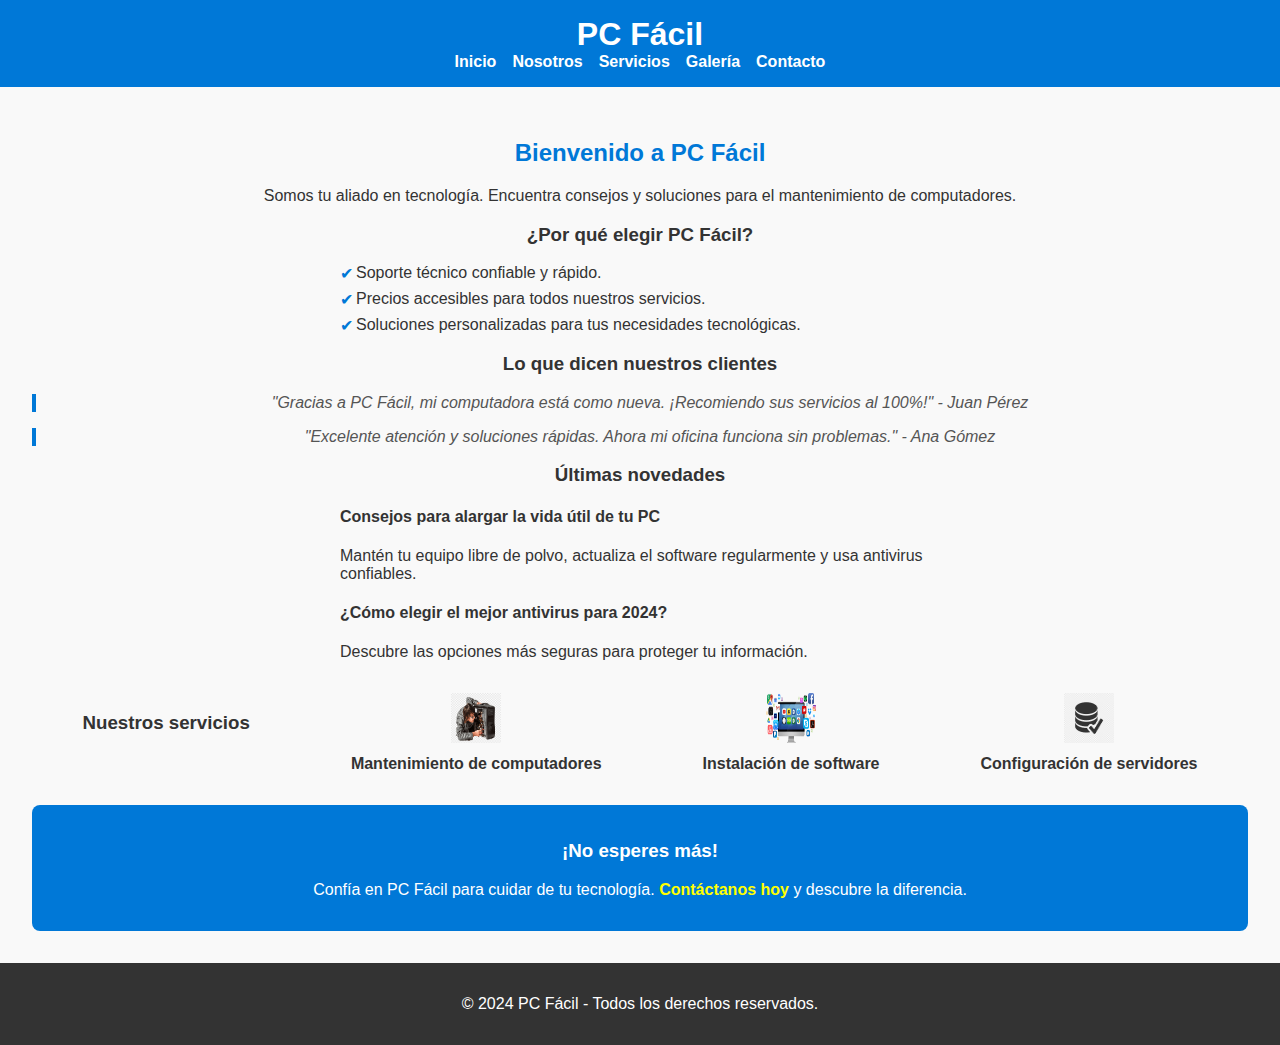
<file: index.html>
<!DOCTYPE html>
<html lang="es">
<head>
    <meta charset="UTF-8">
    <meta name="viewport" content="width=device-width, initial-scale=1.0">
    <title>PC Fácil - Inicio</title>
    <link rel="stylesheet" href="styles.css">
</head>
<body>
    <header>
        <h1>PC Fácil</h1>
        <nav>
            <ul>
                <li><a href="index.html">Inicio</a></li>
                <li><a href="nosotros.html">Nosotros</a></li>
                <li><a href="servicios.html">Servicios</a></li>
                <li><a href="galeria.html">Galería</a></li>
                <li><a href="contacto.html">Contacto</a></li>
            </ul>
        </nav>
    </header>
    <main>
        <h2>Bienvenido a PC Fácil</h2>
        <p>Somos tu aliado en tecnología. Encuentra consejos y soluciones para el mantenimiento de computadores.</p>

        <!-- Sección de beneficios -->
        <section class="beneficios">
            <h3>¿Por qué elegir PC Fácil?</h3>
            <ul>
                <li>Soporte técnico confiable y rápido.</li>
                <li>Precios accesibles para todos nuestros servicios.</li>
                <li>Soluciones personalizadas para tus necesidades tecnológicas.</li>
            </ul>
        </section>

        <!-- Sección de testimonios -->
        <section class="testimonios">
            <h3>Lo que dicen nuestros clientes</h3>
            <blockquote>
                "Gracias a PC Fácil, mi computadora está como nueva. ¡Recomiendo sus servicios al 100%!" - Juan Pérez
            </blockquote>
            <blockquote>
                "Excelente atención y soluciones rápidas. Ahora mi oficina funciona sin problemas." - Ana Gómez
            </blockquote>
        </section>

        <!-- Sección de novedades -->
        <section class="novedades">
            <h3>Últimas novedades</h3>
            <article>
                <h4>Consejos para alargar la vida útil de tu PC</h4>
                <p>Mantén tu equipo libre de polvo, actualiza el software regularmente y usa antivirus confiables.</p>
            </article>
            <article>
                <h4>¿Cómo elegir el mejor antivirus para 2024?</h4>
                <p>Descubre las opciones más seguras para proteger tu información.</p>
            </article>
        </section>

        <!-- Sección de servicios destacados -->
        <section class="servicios-destacados">
            <h3>Nuestros servicios</h3>
            <div class="servicio">
                <img src="imagenes/mantenimiento.png" alt="Mantenimiento">
                <p>Mantenimiento de computadores</p>
            </div>
            <div class="servicio">
                <img src="imagenes/software.png" alt="Instalación de software">
                <p>Instalación de software</p>
            </div>
            <div class="servicio">
                <img src="imagenes/servidores.png" alt="Configuración de servidores">
                <p>Configuración de servidores</p>
            </div>
        </section>

        <!-- Llamado a la acción -->
        <section class="cta">
            <h3>¡No esperes más!</h3>
            <p>Confía en PC Fácil para cuidar de tu tecnología. <a href="contacto.html">Contáctanos hoy</a> y descubre la diferencia.</p>
        </section>
    </main>
    <footer>
        <p>&copy; 2024 PC Fácil - Todos los derechos reservados.</p>
    </footer>
</body>
</html>
</file>
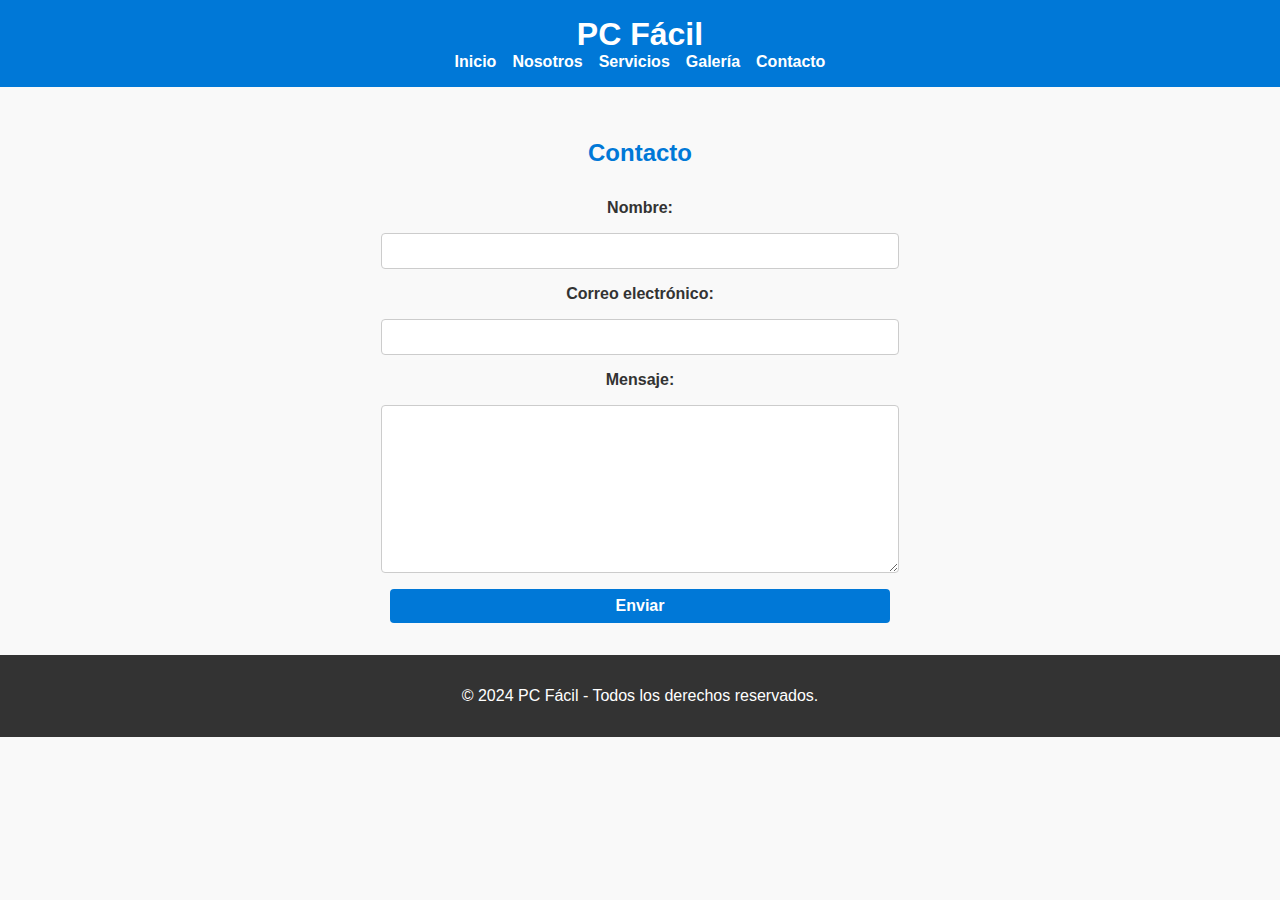
<file: contacto.html>
<!DOCTYPE html>
<html lang="es">
<head>
    <meta charset="UTF-8">
    <meta name="viewport" content="width=device-width, initial-scale=1.0">
    <title>PC Fácil - Contacto</title>
    <link rel="stylesheet" href="styles.css">
</head>
<body>
    <header>
        <h1>PC Fácil</h1>
        <nav>
            <ul>
                <li><a href="index.html">Inicio</a></li>
                <li><a href="nosotros.html">Nosotros</a></li>
                <li><a href="servicios.html">Servicios</a></li>
                <li><a href="galeria.html">Galería</a></li>
                <li><a href="contacto.html">Contacto</a></li>
            </ul>
        </nav>
    </header>
    <main>
        <h2>Contacto</h2>
        <form action="#" method="POST">
            <label for="nombre">Nombre:</label>
            <input type="text" id="nombre" name="nombre" required>

            <label for="email">Correo electrónico:</label>
            <input type="email" id="email" name="email" required>

            <label for="mensaje">Mensaje:</label>
            <textarea id="mensaje" name="mensaje" required></textarea>

            <button type="submit">Enviar</button>
        </form>
    </main>
    <footer>
        <p>&copy; 2024 PC Fácil - Todos los derechos reservados.</p>
    </footer>
</body>
</html>
</file>
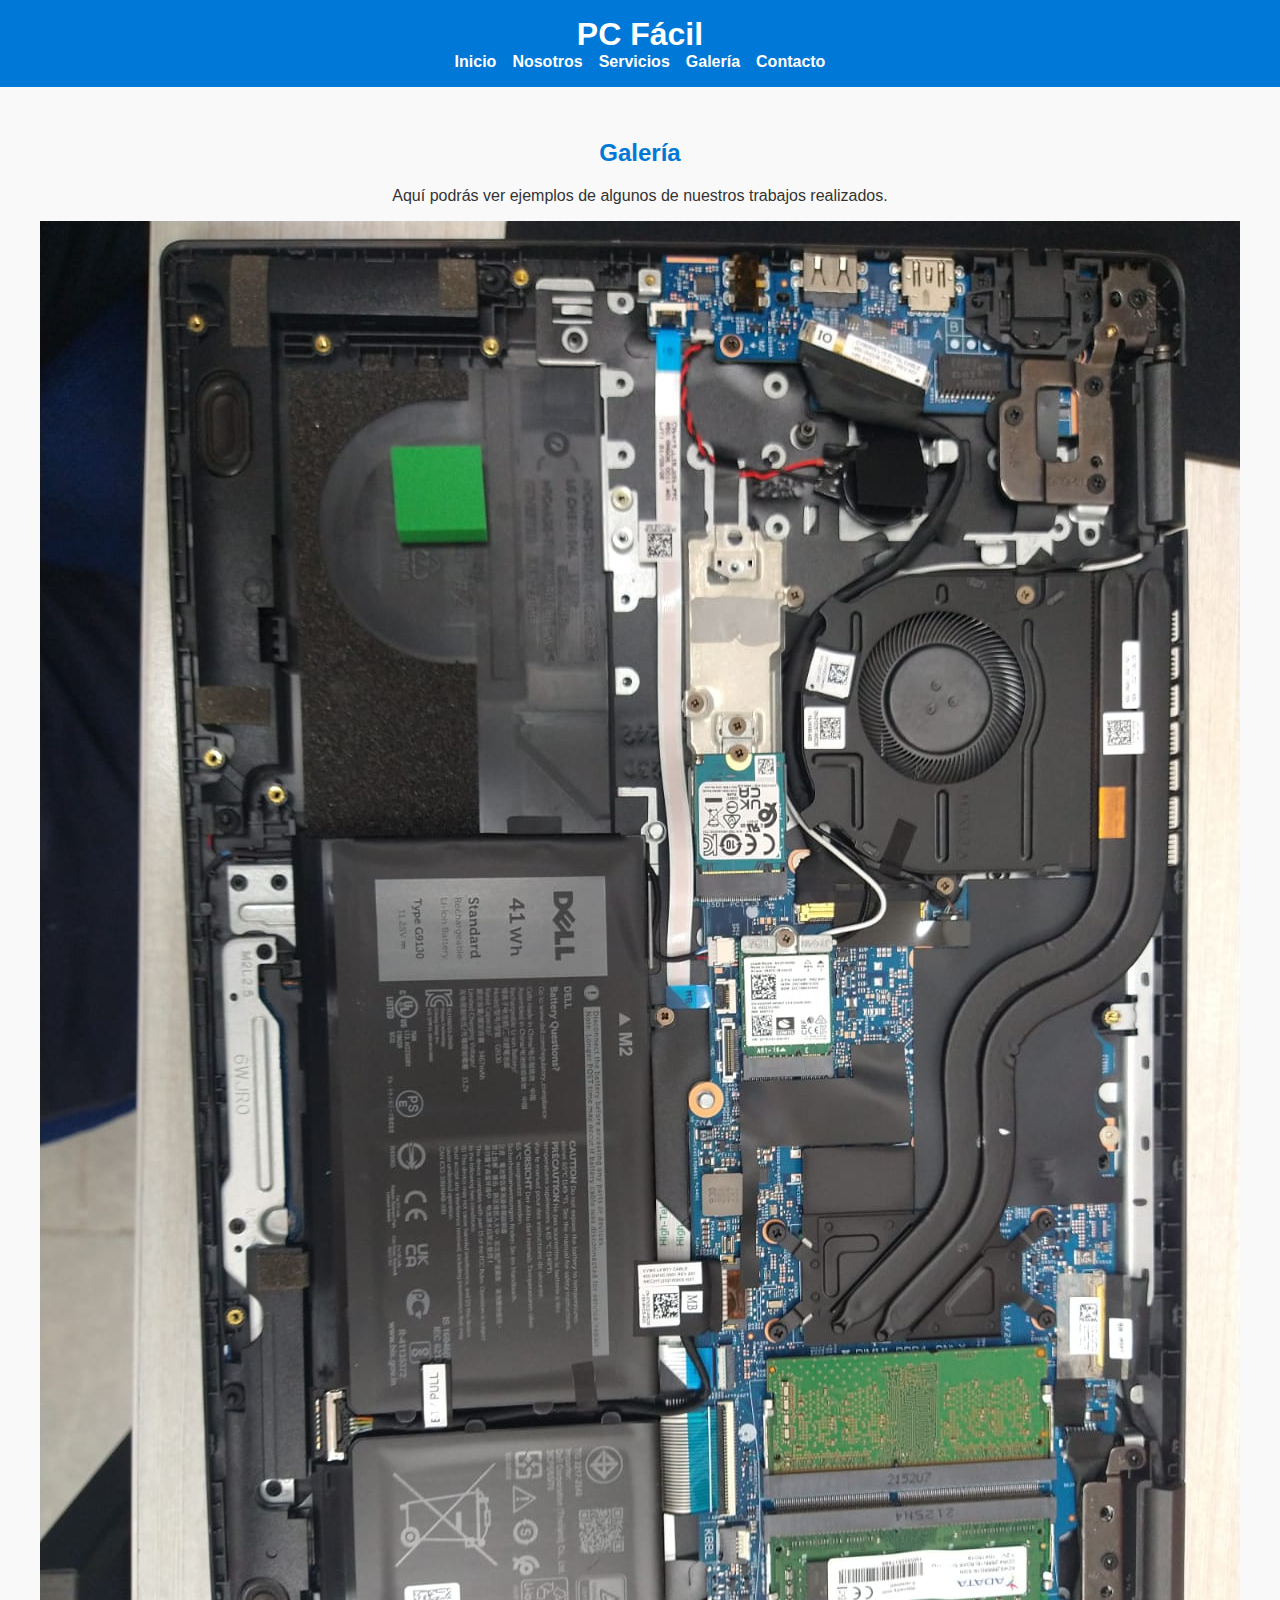
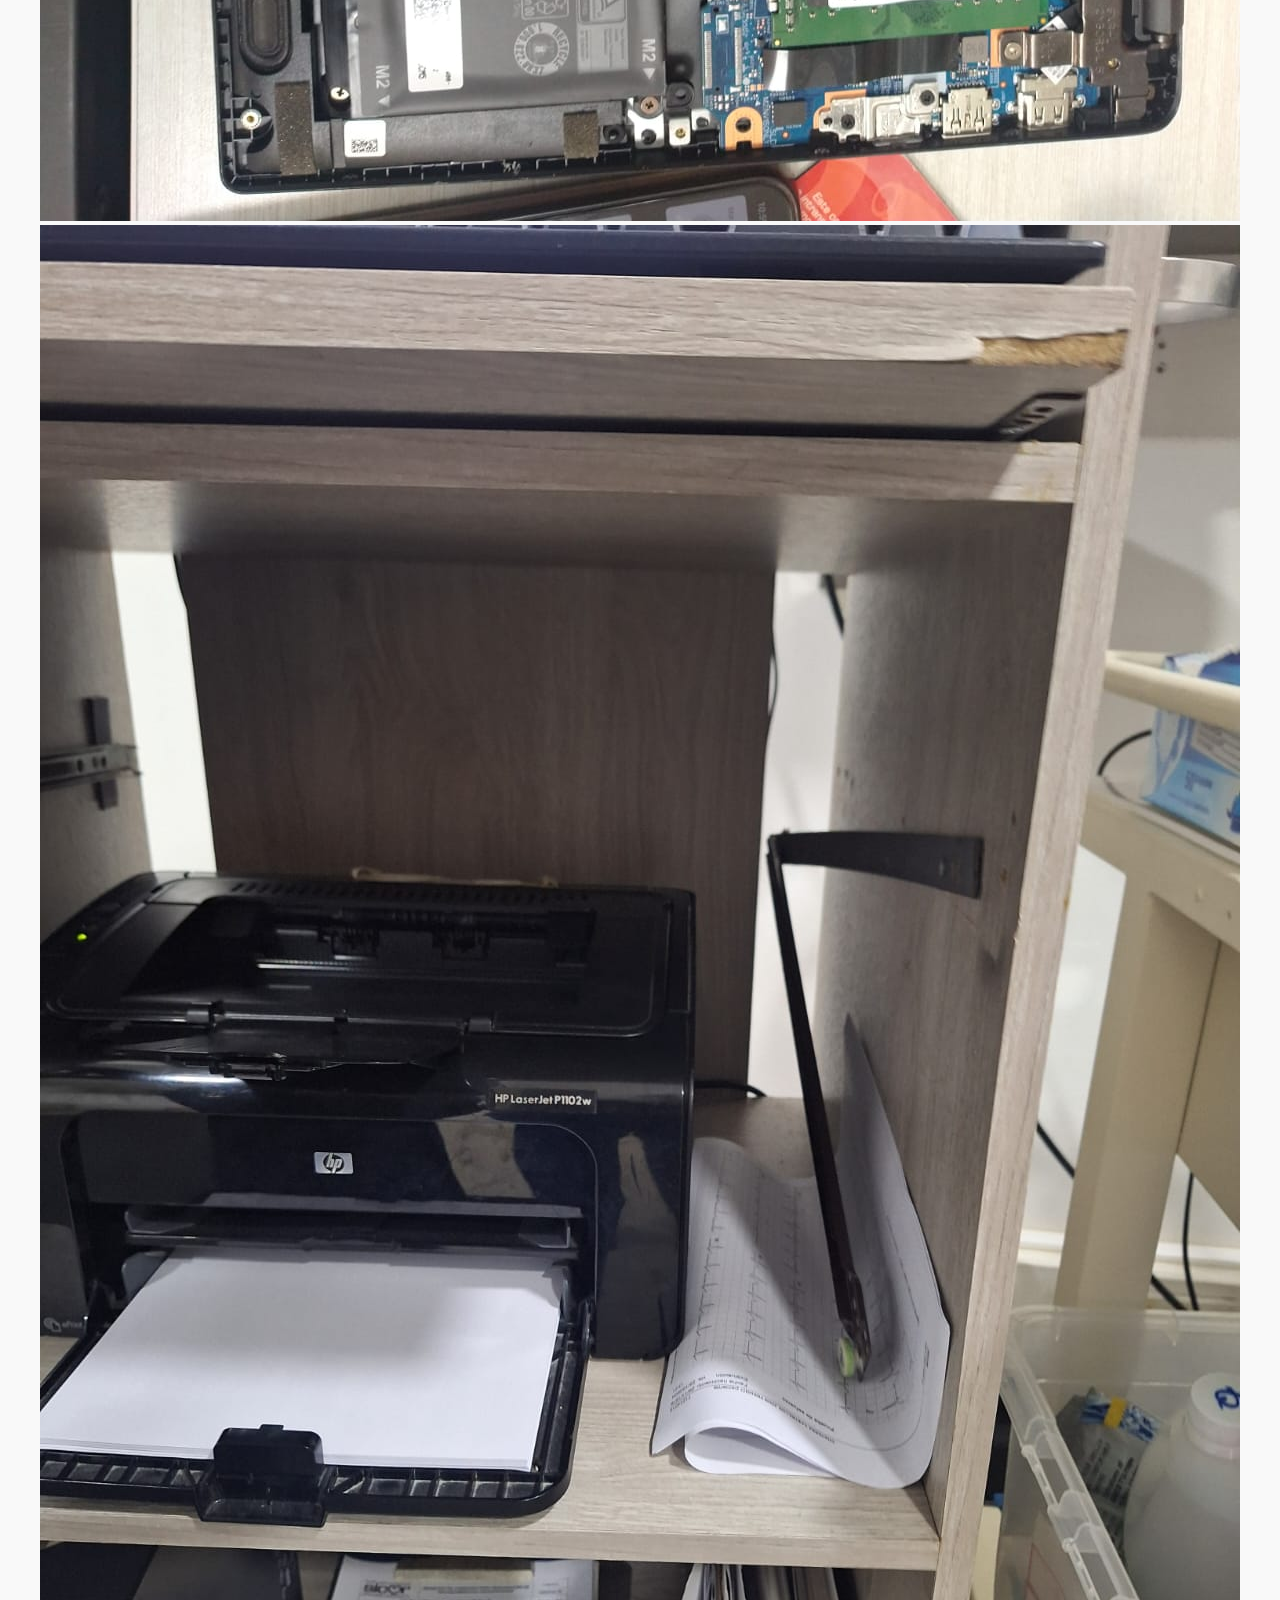
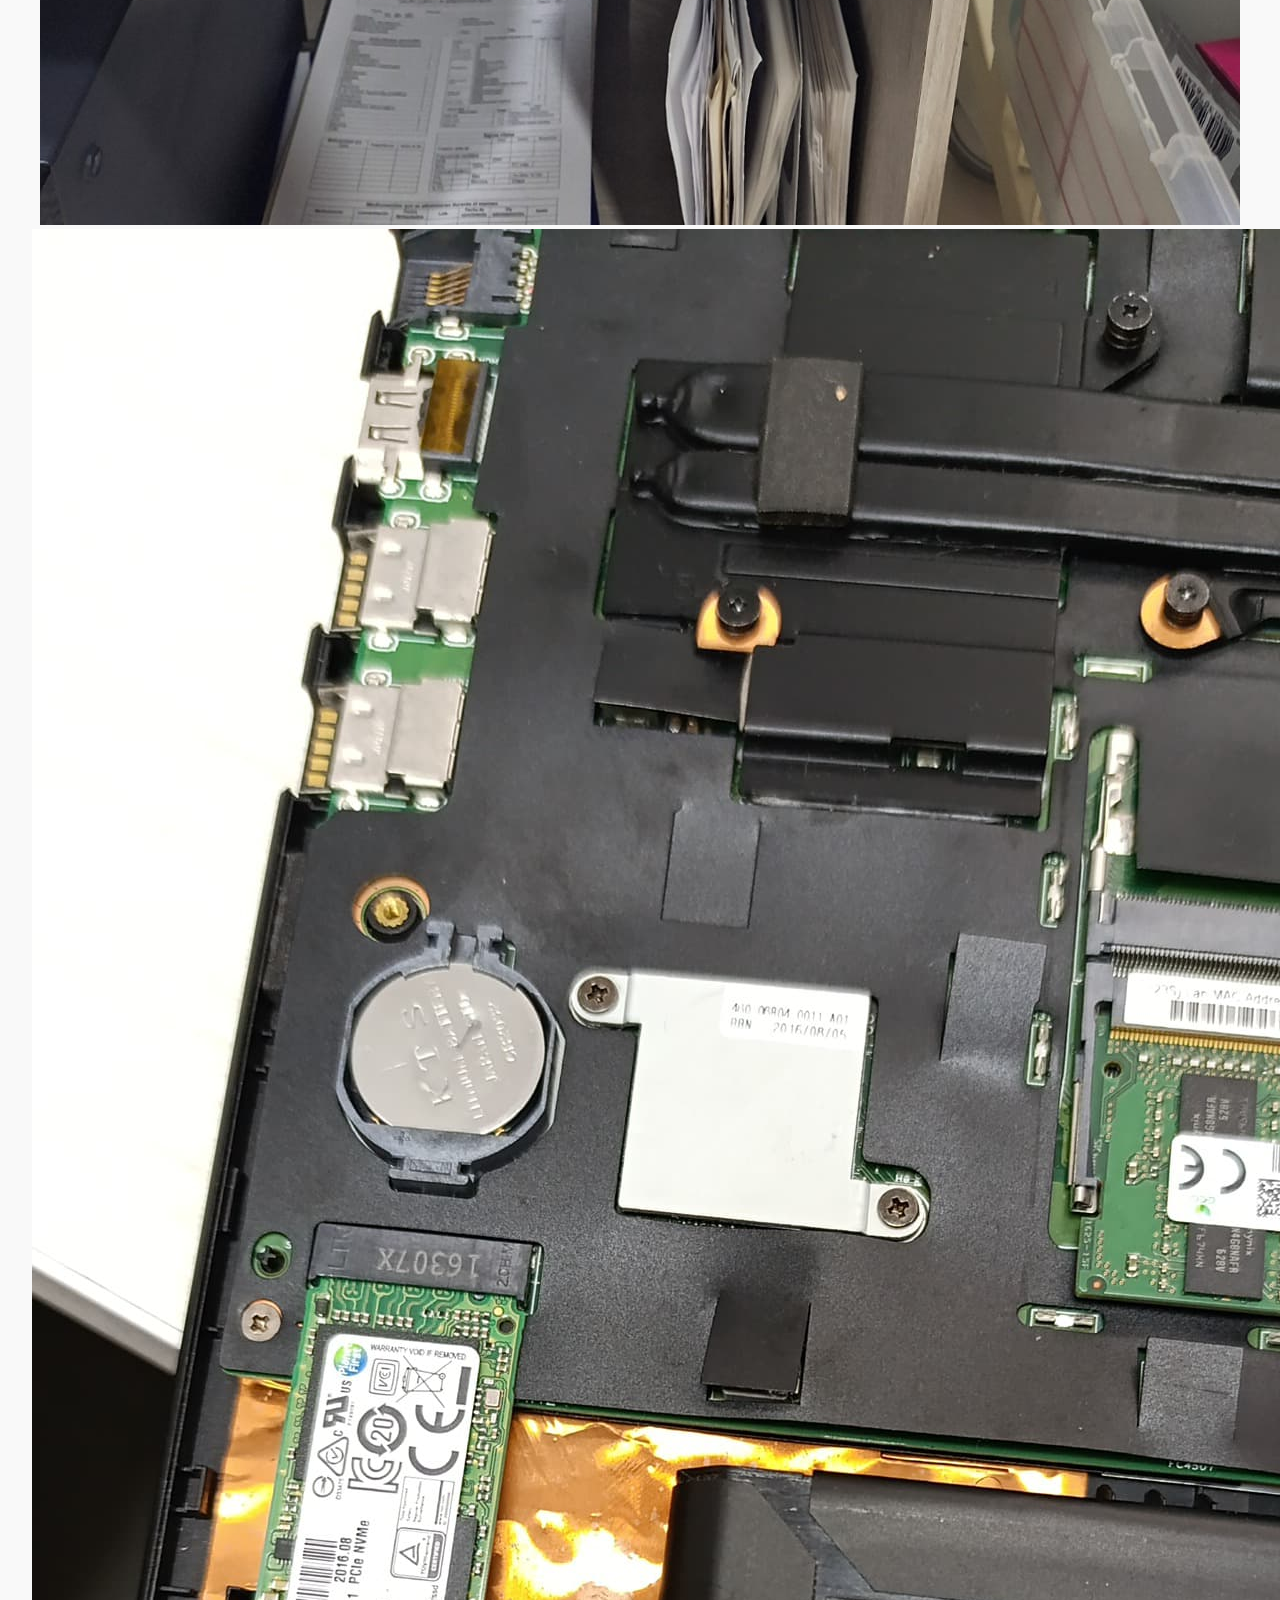
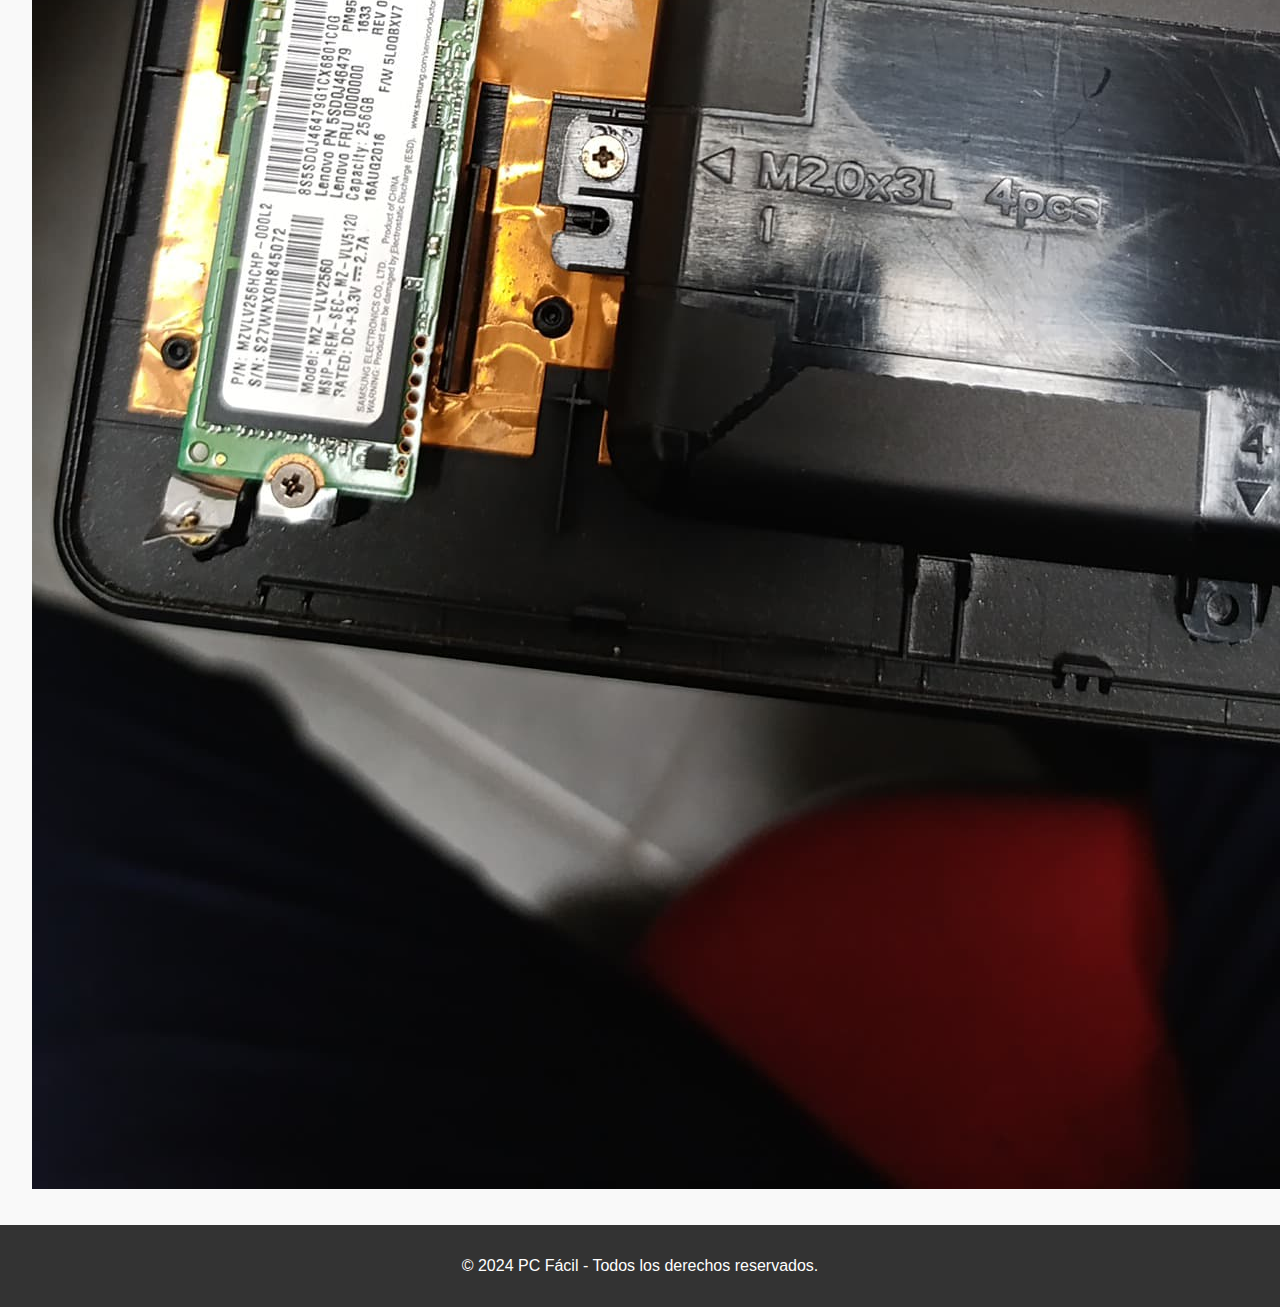
<file: galeria.html>
<!DOCTYPE html>
<html lang="es">
<head>
    <meta charset="UTF-8">
    <meta name="viewport" content="width=device-width, initial-scale=1.0">
    <title>PC Fácil - Galería</title>
    <link rel="stylesheet" href="styles.css">
</head>
<body>
    <header>
        <h1>PC Fácil</h1>
        <nav>
            <ul>
                <li><a href="index.html">Inicio</a></li>
                <li><a href="nosotros.html">Nosotros</a></li>
                <li><a href="servicios.html">Servicios</a></li>
                <li><a href="galeria.html">Galería</a></li>
                <li><a href="contacto.html">Contacto</a></li>
            </ul>
        </nav>
    </header>
    <main>
        <h2>Galería</h2>
    <p>Aquí podrás ver ejemplos de algunos de nuestros trabajos realizados.</p>
    <div class="galeria">
        <a href="servicios.html">
            <img src="imagenes/imagen1.jpg" alt="Descripción de imagen 1">
        </a>
        <a href="nosotros.html">
            <img src="imagenes/imagen2.jpg" alt="Descripción de imagen 2">
        </a>
        <a href="contacto.html">
            <img src="imagenes/imagen3.jpg" alt="Descripción de imagen 3">
        </a>
    </div>
    
    </main>
    <footer>
        <p>&copy; 2024 PC Fácil - Todos los derechos reservados.</p>
    </footer>
</body>
</html>
</file>
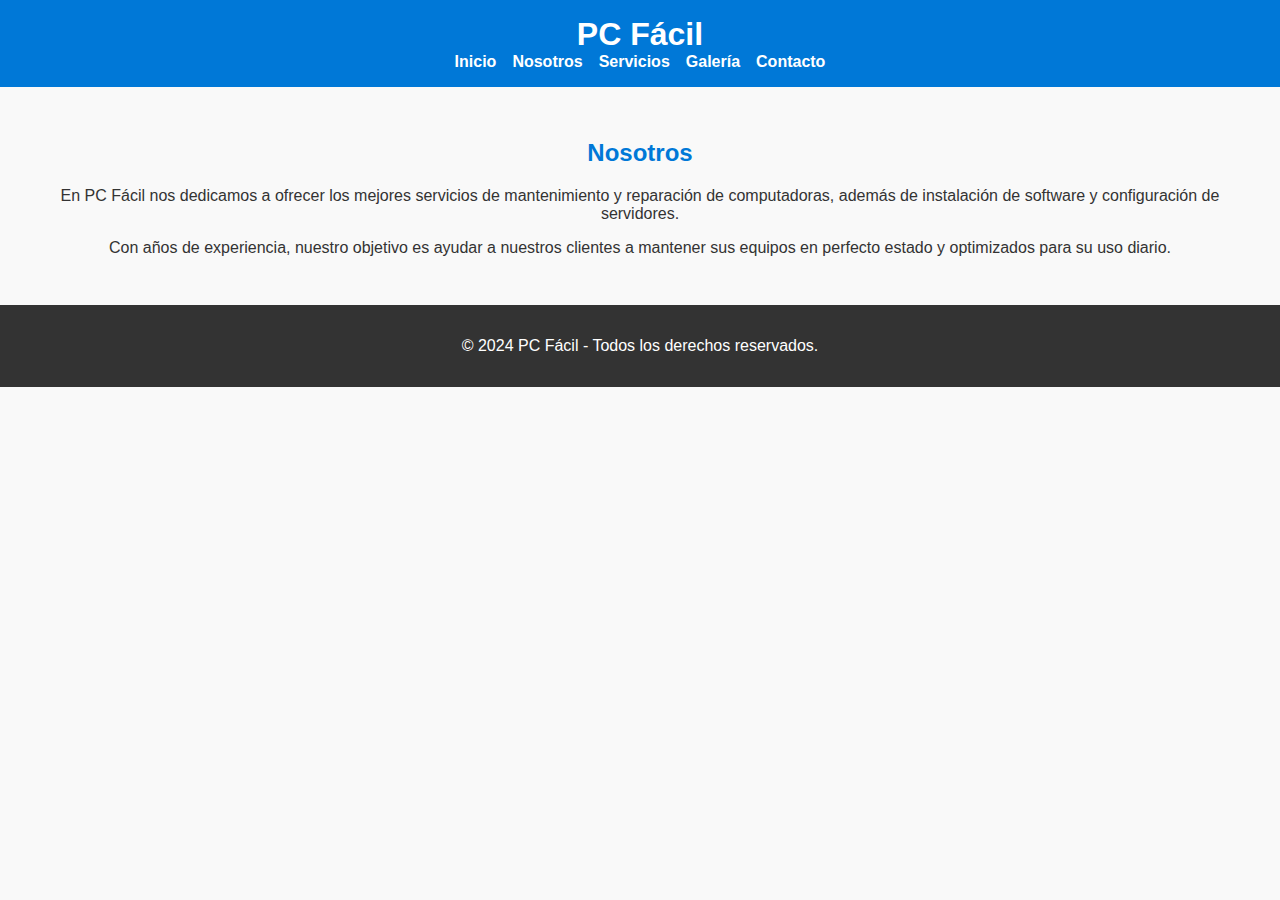
<file: nosotros.html>
<!DOCTYPE html>
<html lang="es">
<head>
    <meta charset="UTF-8">
    <meta name="viewport" content="width=device-width, initial-scale=1.0">
    <title>PC Fácil - Nosotros</title>
    <link rel="stylesheet" href="styles.css">
</head>
<body>
    <header>
        <h1>PC Fácil</h1>
        <nav>
            <ul>
                <li><a href="index.html">Inicio</a></li>
                <li><a href="nosotros.html">Nosotros</a></li>
                <li><a href="servicios.html">Servicios</a></li>
                <li><a href="galeria.html">Galería</a></li>
                <li><a href="contacto.html">Contacto</a></li>
            </ul>
        </nav>
    </header>
    <main>
        <h2>Nosotros</h2>
        <p>En PC Fácil nos dedicamos a ofrecer los mejores servicios de mantenimiento y reparación de computadoras, además de instalación de software y configuración de servidores.</p>
        <p>Con años de experiencia, nuestro objetivo es ayudar a nuestros clientes a mantener sus equipos en perfecto estado y optimizados para su uso diario.</p>
    </main>
    <footer>
        <p>&copy; 2024 PC Fácil - Todos los derechos reservados.</p>
    </footer>
</body>
</html>
</file>
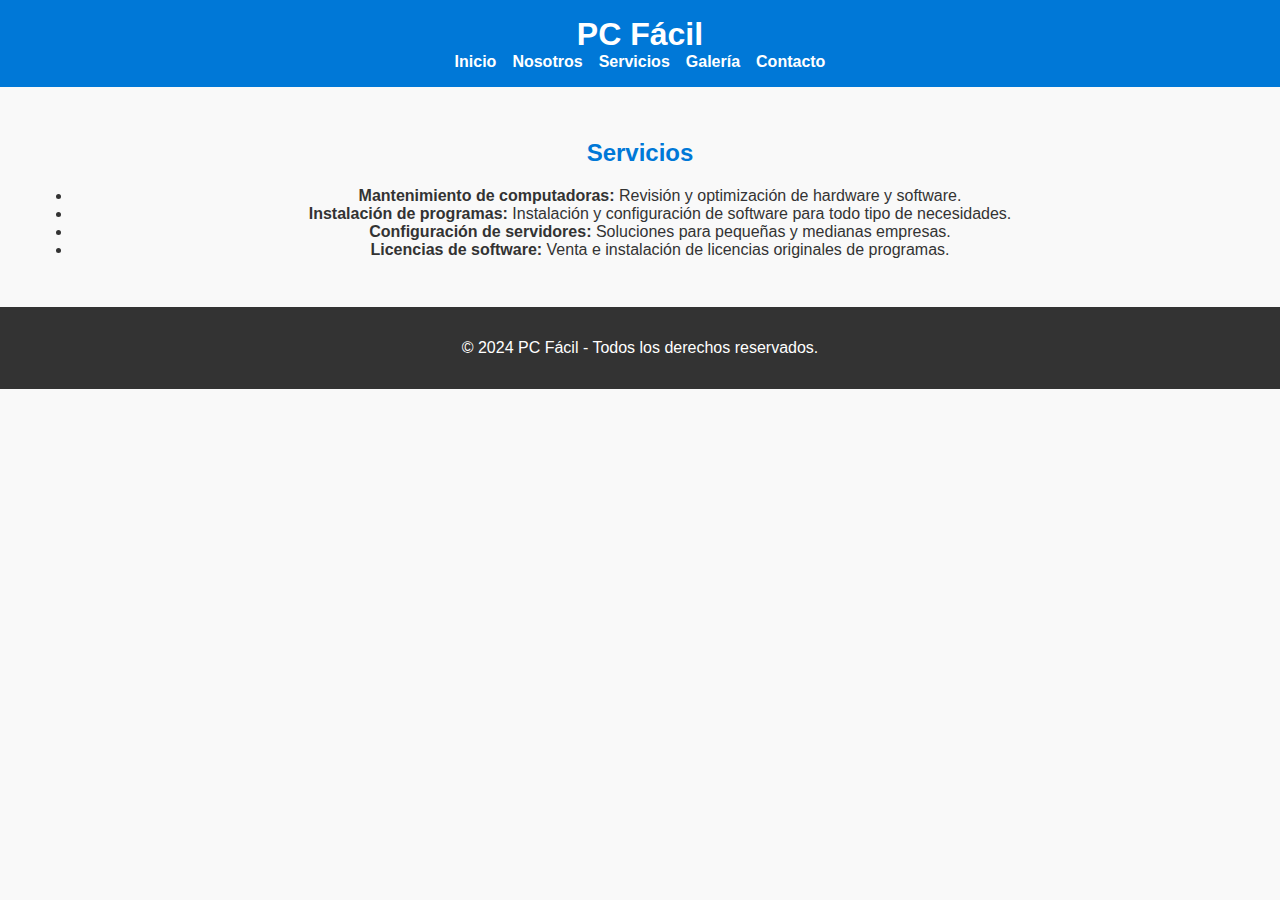
<file: servicios.html>
<!DOCTYPE html>
<html lang="es">
<head>
    <meta charset="UTF-8">
    <meta name="viewport" content="width=device-width, initial-scale=1.0">
    <title>PC Fácil - Servicios</title>
    <link rel="stylesheet" href="styles.css">
</head>
<body>
    <header>
        <h1>PC Fácil</h1>
        <nav>
            <ul>
                <li><a href="index.html">Inicio</a></li>
                <li><a href="nosotros.html">Nosotros</a></li>
                <li><a href="servicios.html">Servicios</a></li>
                <li><a href="galeria.html">Galería</a></li>
                <li><a href="contacto.html">Contacto</a></li>
            </ul>
        </nav>
    </header>
    <main>
        <h2>Servicios</h2>
        <ul>
            <li><strong>Mantenimiento de computadoras:</strong> Revisión y optimización de hardware y software.</li>
            <li><strong>Instalación de programas:</strong> Instalación y configuración de software para todo tipo de necesidades.</li>
            <li><strong>Configuración de servidores:</strong> Soluciones para pequeñas y medianas empresas.</li>
            <li><strong>Licencias de software:</strong> Venta e instalación de licencias originales de programas.</li>
        </ul>
    </main>
    <footer>
        <p>&copy; 2024 PC Fácil - Todos los derechos reservados.</p>
    </footer>
</body>
</html>
</file>
<file: styles.css>
/* Estilos generales */
body {
    font-family: Arial, sans-serif;
    margin: 0;
    padding: 0;
    background-color: #f9f9f9;
    color: #333;
}

/* Encabezado */
header {
    background-color: #0078d7;
    color: white;
    padding: 1rem;
    text-align: center;
}

header h1 {
    margin: 0;
}

nav ul {
    list-style: none;
    padding: 0;
    margin: 0;
    display: flex;
    justify-content: center;
    gap: 1rem;
}

nav a {
    text-decoration: none;
    color: white;
    font-weight: bold;
}

/* Contenido principal */
main {
    padding: 2rem;
    text-align: center;
}

main h2 {
    color: #0078d7;
}

/* Sección de beneficios */
.beneficios ul {
    list-style: none;
    padding: 0;
    text-align: left;
    margin: auto;
    max-width: 600px;
}

.beneficios li {
    margin: 0.5rem 0;
    padding-left: 1rem;
    position: relative;
}

.beneficios li::before {
    content: "✔";
    color: #0078d7;
    position: absolute;
    left: 0;
}

/* Testimonios */
.testimonios blockquote {
    margin: 1rem 0;
    font-style: italic;
    color: #555;
    border-left: 4px solid #0078d7;
    padding-left: 1rem;
}

/* Novedades */
.novedades article {
    margin: 1rem auto;
    max-width: 600px;
    text-align: left;
}

/* Servicios destacados */
.servicios-destacados {
    display: flex;
    justify-content: space-around;
    text-align: center;
    margin: 2rem auto;
}

.servicios-destacados .servicio img {
    width: 50px;
    height: 50px;
    margin-bottom: 0.5rem;
}

.servicios-destacados .servicio p {
    margin: 0;
    font-weight: bold;
    color: #333;
}

/* Llamado a la acción */
.cta {
    text-align: center;
    background-color: #0078d7;
    color: white;
    padding: 1rem;
    border-radius: 8px;
}

.cta a {
    color: yellow;
    text-decoration: none;
    font-weight: bold;
}

.cta a:hover {
    text-decoration: underline;
}

/* Pie de página */
footer {
    text-align: center;
    padding: 1rem;
    background-color: #333;
    color: white;
}
/* Información de contacto */
.info-contacto {
    margin: 2rem 0;
    text-align: center;
    line-height: 1.8;
}

.info-contacto p {
    margin: 0.5rem 0;
}

.info-contacto a {
    color: #0078d7;
    text-decoration: none;
    font-weight: bold;
}

.info-contacto a:hover {
    text-decoration: underline;
}

/* Formulario */
form {
    display: flex;
    flex-direction: column;
    align-items: center;
    gap: 1rem;
    margin-top: 2rem;
}

form label {
    font-weight: bold;
}

form input, form textarea, form button {
    width: 80%;
    max-width: 500px;
    padding: 0.5rem;
    font-size: 1rem;
    border: 1px solid #ccc;
    border-radius: 4px;
}

form textarea {
    height: 150px;
    resize: vertical;
}

form button {
    background-color: #0078d7;
    color: white;
    border: none;
    cursor: pointer;
    font-weight: bold;
}

form button:hover {
    background-color: #005bb5;
}
</file>
